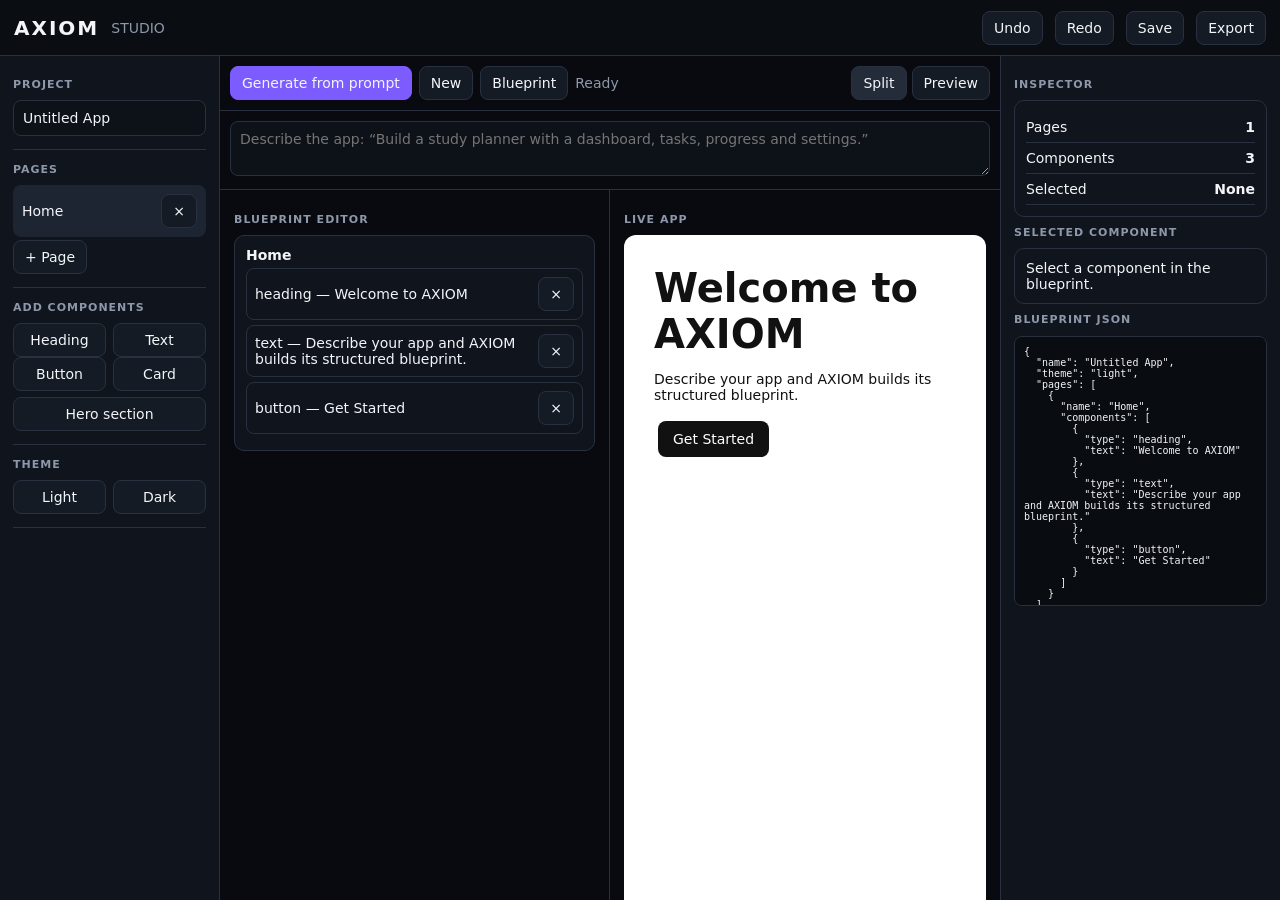
<file: index.html>
<!doctype html>
<html lang="en"><head><meta charset="utf-8"><meta name="viewport" content="width=device-width,initial-scale=1"><title>AXIOM Studio</title>
<style>
:root{--bg:#080a0f;--panel:#10141c;--panel2:#151b25;--line:#293140;--text:#f3f5f8;--muted:#8d98aa;--accent:#7c5cff;--canvas:#fff;--canvasText:#111}
*{box-sizing:border-box}body{margin:0;background:var(--bg);color:var(--text);font:14px Inter,system-ui,Arial;height:100vh;overflow:hidden}button,input,textarea,select{font:inherit}button{border:1px solid var(--line);background:var(--panel2);color:var(--text);border-radius:8px;padding:8px 11px;cursor:pointer}button:hover{border-color:#596579}button.primary{background:var(--accent);border-color:var(--accent)}input,textarea,select{background:#0d1118;color:var(--text);border:1px solid var(--line);border-radius:8px;padding:9px;width:100%}
header{height:56px;border-bottom:1px solid var(--line);display:flex;align-items:center;gap:12px;padding:0 14px;background:#0a0d12}.logo{font-size:20px;font-weight:900;letter-spacing:2px}.spacer{flex:1}.muted{color:var(--muted)}.layout{height:calc(100vh - 56px);display:grid;grid-template-columns:220px 1fr 280px}
aside,.inspector{background:var(--panel);overflow:auto;padding:13px}.inspector{border-left:1px solid var(--line)}aside{border-right:1px solid var(--line)}h3{font-size:11px;color:var(--muted);letter-spacing:1px;text-transform:uppercase;margin:9px 0}
.section{border-bottom:1px solid var(--line);padding-bottom:13px;margin-bottom:13px}.page{padding:9px;border-radius:8px;margin:3px 0;display:flex;justify-content:space-between;align-items:center}.page.active{background:#1d2432}.main{min-width:0;display:flex;flex-direction:column}.toolbar{display:flex;gap:7px;align-items:center;padding:10px;border-bottom:1px solid var(--line);flex-wrap:wrap}.tabs{display:flex;gap:5px;margin-left:auto}.tab.active{background:#242b39}.prompt{padding:10px;border-bottom:1px solid var(--line)}.prompt textarea{min-height:55px;resize:vertical}.workspace{display:grid;grid-template-columns:1fr 1fr;min-height:0;flex:1}.blueprint{overflow:auto;padding:14px;border-right:1px solid var(--line)}.preview{overflow:auto;padding:14px}.canvas{background:var(--canvas);color:var(--canvasText);min-height:100%;border-radius:12px;padding:30px;max-width:900px;margin:auto}.canvas.dark{background:#10131a;color:#f3f5f8}.canvas h1{font-size:40px;margin:0 0 10px}.canvas .hero{padding:25px;border-radius:14px;background:#f0f2f7;margin:12px 0}.canvas.dark .hero{background:#1b2230}.canvas .axiom-button{display:inline-block;padding:10px 15px;background:#111;color:white;border-radius:8px;margin:4px}.canvas .card{border:1px solid #d8dce3;border-radius:12px;padding:15px;margin:9px 0}.canvas.dark .card{border-color:#303847}.bp-card,.ins-card{border:1px solid var(--line);background:var(--panel);border-radius:10px;padding:11px;margin-bottom:9px}.comp{display:flex;gap:7px;align-items:center;border:1px solid var(--line);border-radius:8px;padding:8px;margin:5px 0}.comp span{flex:1}.row{display:flex;gap:7px}.row>*{flex:1}.stat{display:flex;justify-content:space-between;padding:7px 0;border-bottom:1px solid var(--line)}pre{white-space:pre-wrap;word-break:break-word;font-size:10px;background:#090c11;border:1px solid var(--line);padding:9px;border-radius:8px;max-height:270px;overflow:auto}.hidden{display:none}
@media(max-width:1000px){.layout{grid-template-columns:180px 1fr}.inspector{display:none}.workspace{grid-template-columns:1fr}.blueprint{display:none}}
</style></head>
<body>
<header><div class="logo">AXIOM</div><span class="muted">STUDIO</span><span class="spacer"></span><button onclick="undo()">Undo</button><button onclick="redo()">Redo</button><button onclick="save()">Save</button><button onclick="exportHTML()">Export</button></header>
<div class="layout">
<aside>
<div class="section"><h3>Project</h3><input id="projectName" value="Untitled App" oninput="app.name=this.value;sync(false)"></div>
<div class="section"><h3>Pages</h3><div id="pageList"></div><button onclick="addPage()">+ Page</button></div>
<div class="section"><h3>Add components</h3><div class="row"><button onclick="add('heading')">Heading</button><button onclick="add('text')">Text</button></div><div class="row"><button onclick="add('button')">Button</button><button onclick="add('card')">Card</button></div><button onclick="add('hero')" style="width:100%;margin-top:6px">Hero section</button></div>
<div class="section"><h3>Theme</h3><div class="row"><button onclick="theme('light')">Light</button><button onclick="theme('dark')">Dark</button></div></div>
</aside>
<main class="main">
<div class="toolbar"><button class="primary" onclick="generate()">Generate from prompt</button><button onclick="newProject()">New</button><button onclick="showJSON()">Blueprint</button><span class="muted" id="status">Ready</span><div class="tabs"><button class="tab active" onclick="setView('split',this)">Split</button><button class="tab" onclick="setView('preview',this)">Preview</button></div></div>
<div class="prompt"><textarea id="prompt" placeholder="Describe the app: “Build a study planner with a dashboard, tasks, progress and settings.”"></textarea></div>
<div class="workspace" id="workspace"><section class="blueprint"><h3>Blueprint editor</h3><div id="blueprint"></div></section><section class="preview"><h3>Live app</h3><div id="canvas" class="canvas"></div></section></div>
</main>
<section class="inspector"><h3>Inspector</h3><div class="ins-card"><div class="stat"><span>Pages</span><b id="pageCount">0</b></div><div class="stat"><span>Components</span><b id="componentCount">0</b></div><div class="stat"><span>Selected</span><b id="selectedLabel">None</b></div></div><h3>Selected component</h3><div id="editor" class="ins-card">Select a component in the blueprint.</div><h3>Blueprint JSON</h3><pre id="json"></pre></section>
</div>
<script>
const STORE="axiom-studio-v2";let history=[],future=[],selected=null,currentPage=0;
const $=id=>document.getElementById(id);
const projectName=$("projectName"),pageList=$("pageList"),pageCount=$("pageCount"),componentCount=$("componentCount"),selectedLabel=$("selectedLabel"),editor=$("editor"),blueprint=$("blueprint"),canvas=$("canvas"),json=$("json"),prompt=$("prompt"),status=$("status"),workspace=$("workspace");
let app={name:"Untitled App",theme:"light",pages:[{name:"Home",components:[{type:"heading",text:"Welcome to AXIOM"},{type:"text",text:"Describe your app and AXIOM builds its structured blueprint."},{type:"button",text:"Get Started"}]}]};
function esc(s){return String(s??"").replace(/[&<>"']/g,c=>({"&":"&amp;","<":"&lt;",">":"&gt;",'"':"&quot;","'":"&#39;"}[c]))}
function snap(){history.push(JSON.stringify(app));if(history.length>40)history.shift();future=[]}
function undo(){if(!history.length)return;future.push(JSON.stringify(app));app=JSON.parse(history.pop());selected=null;sync()}
function redo(){if(!future.length)return;history.push(JSON.stringify(app));app=JSON.parse(future.pop());selected=null;sync()}
function sync(saveHistory=true){if(currentPage>=app.pages.length)currentPage=app.pages.length-1;projectName.value=app.name;pageCount.textContent=app.pages.length;componentCount.textContent=app.pages.reduce((n,p)=>n+p.components.length,0);pageList.innerHTML=app.pages.map((p,i)=>`<div class="page ${i===currentPage?"active":""}" onclick="selectPage(${i})"><span>${esc(p.name)}</span><button onclick="event.stopPropagation();removePage(${i})">×</button></div>`).join("");renderBlueprint();renderCanvas();json.textContent=JSON.stringify(app,null,2);}
function selectPage(i){currentPage=i;selected=null;sync(false)}
function renderBlueprint(){blueprint.innerHTML=app.pages.map((p,pi)=>`<div class="bp-card"><b>${esc(p.name)}</b>${p.components.map((c,ci)=>`<div class="comp" onclick="selectComp(${pi},${ci})"><span>${esc(c.type)} — ${esc(c.text)}</span><button onclick="event.stopPropagation();removeComp(${pi},${ci})">×</button></div>`).join("")}</div>`).join("")}
function renderCanvas(){let p=app.pages[currentPage];canvas.className="canvas "+(app.theme==="dark"?"dark":"");canvas.innerHTML=p.components.map(c=>c.type==="heading"?`<h1>${esc(c.text)}</h1>`:c.type==="hero"?`<div class="hero"><h2>${esc(c.text)}</h2><p>Build something people can use.</p><span class="axiom-button">Start</span></div>`:c.type==="button"?`<span class="axiom-button">${esc(c.text)}</span>`:c.type==="card"?`<div class="card"><b>${esc(c.text)}</b><p>AXIOM component</p></div>`:`<p>${esc(c.text)}</p>`).join("")}
function selectComp(pi,ci){selected={pi,ci};let c=app.pages[pi].components[ci];selectedLabel.textContent=c.type;editor.innerHTML=`<label>Text</label><textarea id="selectedText" style="margin-top:6px">${esc(c.text)}</textarea><button class="primary" style="margin-top:7px;width:100%" onclick="applyEdit()">Apply</button>`}
function applyEdit(){snap();app.pages[selected.pi].components[selected.ci].text=selectedText.value;sync()}
function add(type){snap();let text={heading:"New Heading",text:"New text",button:"New Button",card:"New Card",hero:"New Hero"}[type];app.pages[currentPage].components.push({type,text});sync()}
function removeComp(pi,ci){snap();app.pages[pi].components.splice(ci,1);selected=null;sync()}
function addPage(){snap();app.pages.push({name:"Page "+(app.pages.length+1),components:[{type:"heading",text:"New Page"}]});sync()}
function removePage(i){if(app.pages.length===1)return;snap();app.pages.splice(i,1);sync()}
function theme(t){snap();app.theme=t;sync()}
function generate(){let q=prompt.value.trim();if(!q)return;snap();let l=q.toLowerCase();let title=q.replace(/^(make|build|create)\s+/i,"").split(/ with | that | for /i)[0].trim()||"AXIOM App";let comps=[{type:"heading",text:title},{type:"text",text:"Generated by AXIOM."}];if(/dashboard|analytics|stats|progress/.test(l))comps.push({type:"hero",text:"Your Dashboard"},{type:"card",text:"Progress"},{type:"card",text:"Recent Activity"});if(/task|todo|planner|checklist/.test(l))comps.push({type:"card",text:"My Tasks"},{type:"button",text:"Add Task"});if(/study|school|learn|quiz/.test(l))comps.push({type:"hero",text:"Today's Learning"},{type:"button",text:"Start Lesson"});if(/shop|store|product/.test(l))comps.push({type:"card",text:"Featured Products"},{type:"button",text:"Browse Products"});if(comps.length===2)comps.push({type:"button",text:"Start Building"});app.name=title[0].toUpperCase()+title.slice(1);app.pages=[{name:"Home",components:comps}];currentPage=0;if(/settings|profile/.test(l))app.pages.push({name:"Settings",components:[{type:"heading",text:"Settings"},{type:"button",text:"Save Changes"}]});if(/about/.test(l))app.pages.push({name:"About",components:[{type:"heading",text:"About"},{type:"text",text:"Built with AXIOM."}]});status.textContent="Blueprint generated";sync()}
function save(){localStorage.setItem(STORE,JSON.stringify(app));status.textContent="Saved locally"}
function load(){try{let x=JSON.parse(localStorage.getItem(STORE));if(x)app=x}catch(e){}sync(false)}
function newProject(){snap();currentPage=0;app={name:"Untitled App",theme:"light",pages:[{name:"Home",components:[{type:"heading",text:"New AXIOM App"}]}]};selected=null;sync()}
function showJSON(){alert(JSON.stringify(app,null,2))}
function setView(v,el){document.querySelectorAll(".tab").forEach(x=>x.classList.remove("active"));el.classList.add("active");workspace.style.gridTemplateColumns=v==="preview"?"1fr":"1fr 1fr";if(v==="preview")document.querySelector(".blueprint").style.display="none";else document.querySelector(".blueprint").style.display=""}
function exportHTML(){let body=canvas.innerHTML;let dark=app.theme==="dark";let html=`<!doctype html><html><head><meta charset="utf-8"><meta name="viewport" content="width=device-width,initial-scale=1"><title>${esc(app.name)}</title><style>body{font:16px system-ui;max-width:900px;margin:0 auto;padding:30px;background:${dark?"#10131a":"#fff"};color:${dark?"#fff":"#111"}}h1{font-size:42px}.hero{padding:25px;border-radius:14px;background:${dark?"#1b2230":"#f0f2f7"}}.card{border:1px solid #ccc;border-radius:12px;padding:15px;margin:9px 0}.axiom-button{display:inline-block;background:#111;color:#fff;padding:10px 15px;border-radius:8px;margin:4px}</style></head><body>${body}</body></html>`;let a=document.createElement("a");a.href=URL.createObjectURL(new Blob([html],{type:"text/html"}));a.download=(app.name||"axiom-app").replace(/\s+/g,"-").toLowerCase()+".html";a.click()}
load();
</script></body></html>
</file>
